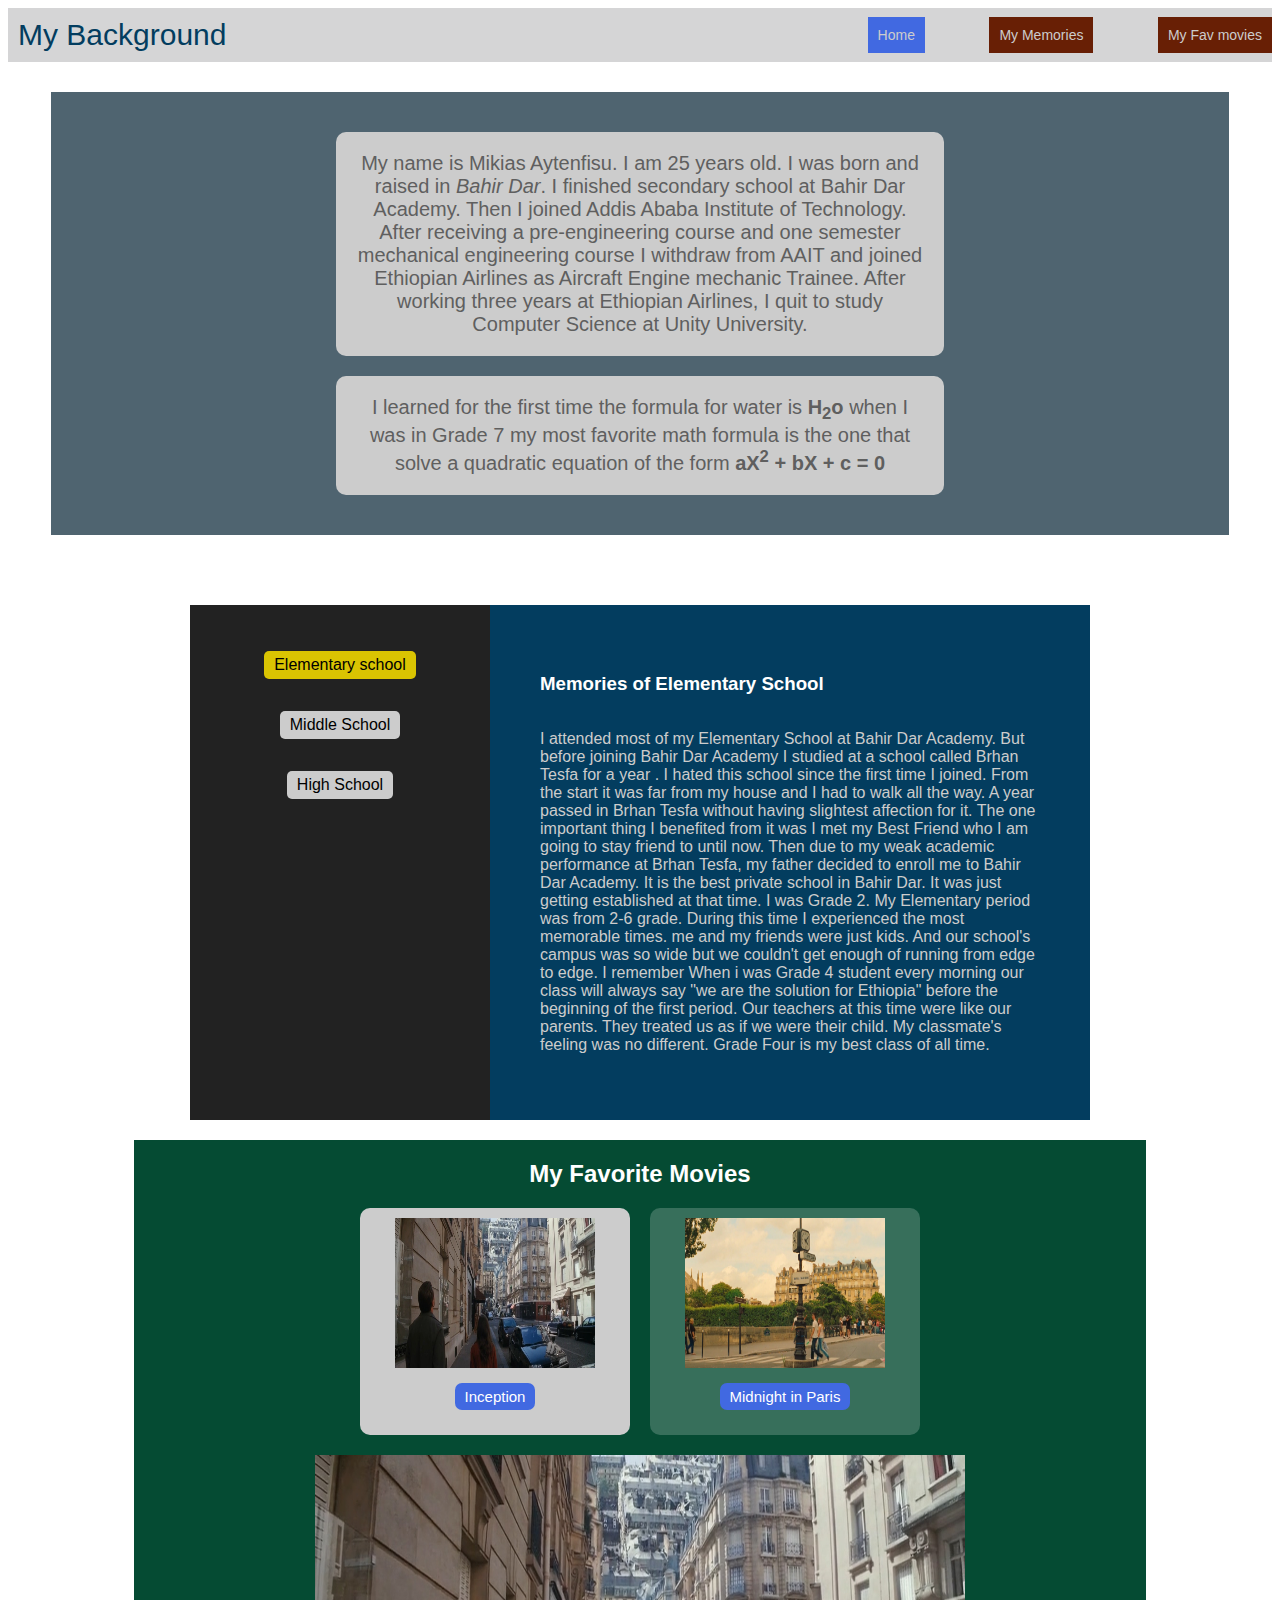
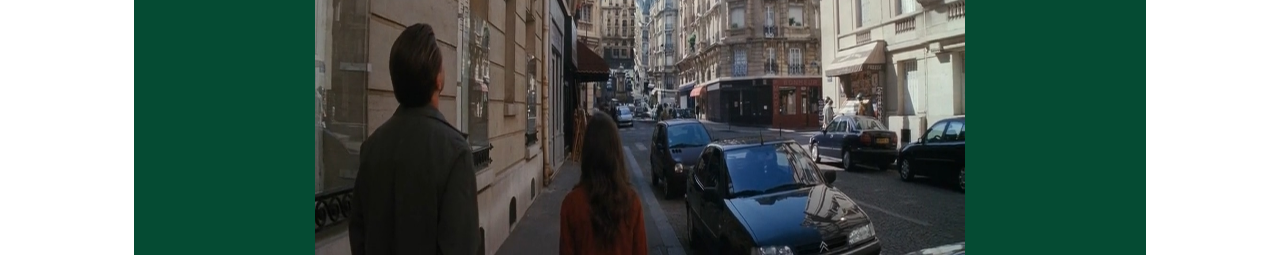
<file: Html/index.html>
<!DOCTYPE html>
<html lang="en">
<head>
    <meta charset="UTF-8">
    <meta name="viewport" content="width=device-width, initial-scale=1.0">
    
    <title>Mikias Aytenfisu</title>
    <link rel="stylesheet" href="style.css">
</head>
<body>
  <header>
   <div class="p">
    My Background 
   </div>
   <div class="links">
    <a href="../index.html" style="background-color: royalblue;">Home</a>
     <a href="#education">My Memories</a>
     <a href="#movies">My Fav movies</a>
    

   </div>

  </header>  
  <div class="container" >
      <p class="first" id="education">
My name is Mikias Aytenfisu. I am 25 years old. I was born and raised in <em>Bahir Dar</em>. 
I finished secondary school at Bahir Dar Academy. Then I joined Addis Ababa Institute of Technology. After receiving a pre-engineering 
course and one semester mechanical engineering course I withdraw from AAIT and joined Ethiopian Airlines as Aircraft Engine mechanic
Trainee. After working  three years at Ethiopian Airlines, I <delete>quit</delete>  to study Computer Science at Unity University. 


      </p>
      <p class="second">

        I learned for the first time the formula for water is 
      <strong>H<sub>2</sub>o</strong> when I was in Grade 7 my most favorite math formula is the one that solve a 
      quadratic equation of the form <strong>aX<sup>2</sup> + bX + c = 0</strong> 


      </p>
     
      
</div>
<section class="slideDown">
  <p class="scroll">Scroll</p>
</section>
  <div class="containers">
    <div class="tabs">
        <p class="tab" >
Elementary school
        </p>
        <p class="tab">
Middle School
        </p>
        <p class="tab">
            High School          
        </p>
    </div>
    <div class="tabscontent">
        <div class="tabContent">
            <h3>Memories of Elementary School</h3>
            <P>
                I attended most of my Elementary School at Bahir Dar Academy. 
                 But before joining Bahir Dar Academy I studied at a school called Brhan Tesfa for 
                 a year
            . I hated this school since the first time I joined. From the 
            start it was far from my house and I had to walk all the way.
            A year passed in Brhan Tesfa without having slightest affection for it.
            The one important thing I benefited from it was  I met my Best Friend who I am going to 
        stay friend to until now. Then due to my weak academic performance at Brhan Tesfa, my father decided to enroll me 
        to Bahir Dar Academy. It is the best private school in Bahir Dar. It was just getting established at that time.
        I was Grade 2. My Elementary period was from 2-6 grade.

            During this time I experienced the most memorable times.
                me and my friends were just kids. And our school's campus was so wide but we couldn't get enough of running from edge to edge.
                I remember When i was Grade 4 student every morning our class will always say "we are the solution for Ethiopia" before 
                the beginning of the first period. Our teachers at this time were like our parents. They treated us as if we were their child. 
                My classmate's feeling was no different. Grade Four is my best class of all time. 
            </P>

        </div>
        <div class="tabContent">
            <h3>Memories of Secondary School</h3>
            <p>
                Significant memory of this time is that it is when I start to take my Eduction seriously. The introduction of new subjects like Physics, Chemistry, and Biology was enough to make me read a little everyday. My friends were surprised by my change. I was ranked 6 out of 50 students at grade 7. Then Grade 8 was spent with a type of tension we were not accustomed to. We were going to take Ministry Examination, out first regional examination. I scored 99.6 percentile and i was excited.
            </p>
 
        </div>
        <div class="tabContent">
            <h3>Memories of High school</h3>
<p>
    I was still at Bahir Dar Academy. Lots of things happened during this time. The most memorable one is our class trip to Gondar to visit Dashen Beer's Factory. The trip was made by our Chemistry teacher. All my classmates attended the trip. Unexpected things occured after we saw the factory and while we were eating lunch thier.  Some of my classmates dared to drink the draft that was made in the factory. It was their first time of drinking alchol and the draft was strong. Unfortunately they got drunk. They were fighting against each other, insulting the teachers in the bus which nearly got our visit to Fasiledes Castle cancelled. Then we went to Fasiledes. Our drunk friends stole the show, we were enjoying the time at Fasiledes but they were having the time of their life. In addition to admiring this majestic place me and my sober friends had an added duty of looking over our drunk friends who kept doing stupid and funny things. This trip was over with loads of photos to remind us the precious and unforgettable times.
</p>
           
        </div>
    </div>
</div>

<div class="hobby">
  <h2 id="movies">My Favorite Movies</h2>
  <div class="hoobyTab">
    <div class="pictab">
      <img src="img/inception.mp4_20210204_101741.446.jpg" alt="">
      <p class="para">Inception</p>
    </div>
    <div class="pictab">
      <img src="img//Midnight in Paris (2011).mp4_20210204_102331.217.jpg" alt="">
      <p class="para">Midnight in Paris</p>
    </div>
 
  </div>
  <div class="slideImg">
    <div class="each">
      <div class="wrapper">

    
      <img src="img/inception.mp4_20210204_101741.446.jpg" alt="">
      <img src="img/inception.mp4_20210204_101826.938.jpg" alt="">
      <img src="img/inception.mp4_20210204_101922.334.jpg" alt="">
      <img src="img/inception.mp4_20210204_101925.194.jpg" alt="">
    </div>
  </div>
    <div class="each">
      <div class="wrapper">
      <img src="img/Midnight in Paris (2011).mp4_20210204_102331.217.jpg" alt="">
      <img src="img/Midnight in Paris (2011).mp4_20210204_102336.736.jpg" alt="">
      <img src="img/Midnight in Paris (2011).mp4_20210204_102338.792.jpg" alt="">
      <img src="img/Midnight in Paris (2011).mp4_20210204_102354.110.jpg" alt="">
    </div>
 </div>
  </div>
</div>
  <script src="index.js"></script>
</body>
</html>
</file>
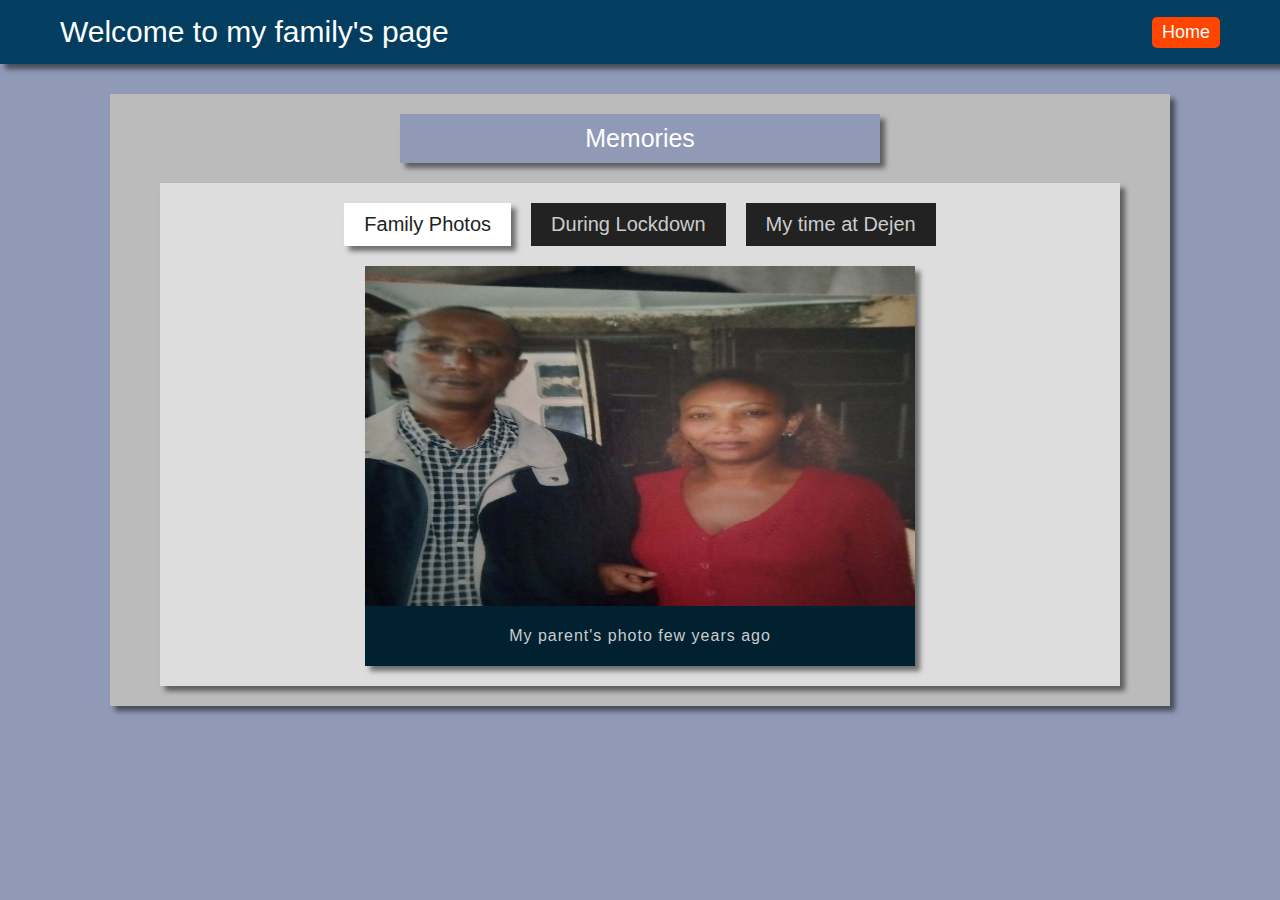
<file: family/family.html>
<!DOCTYPE html>
<html lang="en">
<head>
    <meta charset="UTF-8">
    <meta name="viewport" content="width=device-width, initial-scale=1.0">
    <title>Document</title>
    <link rel="stylesheet" href="style.css">
</head>
<body>
    <div class="header">
        <p>Welcome to my family's page</p>
        <p> <a href="../index.html">Home</a></p>
       
    </div>
    <div class="wrapper">
        <p class="p">Memories</p>
   
    <div class="container">
        <div class="tabs">
            <p class="tabClass">Family Photos</p>
            <p>During Lockdown</p>
            <p>My time at Dejen </p>
        </div>
        <div class="content">
            <div class="each tabContent">
                <div class="eachWrapper">
                    <div class="img">
                        <img src="img/p.jpg" alt="">
                     </div>
                     <div class="description">
                       <p>My parent's photo few years ago</p>
                     </div>
                </div>
               
                <div class="eachWrapper">
                    <div class="img">
                        <img src="img/bros.jpg" alt="">
                     </div>
                     <div class="description">
                       <p> With my brothers taken when I was in high school in Bahir dar</p>
                     </div>
                </div>
           <div class="eachWrapper">
            <div class="img">
                <img src="img/cousin.jpg" alt="">
             </div>
             <div class="description">
               <p>My Cousin's photo. she is from my mother's side</p>
             </div>
           </div>
                <div class="eachWrapper">
                    <div class="img">
                        <img src="img/GP.jpg" alt="">
                     </div>
                     <div class="description">
                       <p>My Grand parent's photo. Again from my mother side. </p>
                     </div>
                </div>
               
            </div>
            <div class="each">
                <div class="eachWrapper">
                    <div class="img">
                        <img src="img/strolling.jpg" alt="">
                     </div>
                     <div class="description">
                       <p>Taking A nice walk after a rain</p>
                     </div>
                </div>
                <div class="eachWrapper">
                    <div class="img">
                        <img src="img/sunset.jpg" alt="">
                     </div>
                     <div class="description">
                       <p>Enjoying the sunrise</p>
                     </div>
                  </div>
                  <div class="eachWrapper">
                    <div class="img">
                        <img src="img/church.jpg" alt="">
                     </div>
                     <div class="description">
                       <p>Sunday Mornings</p>
                     </div>
                  </div>
                  <div class="eachWrapper">
                    <div class="img">
                        <img src="img/drwing.jpg" alt="">
                     </div>
                     <div class="description">
                       <p>my part time drawing</p>
                     </div>
                  </div>
                       

            </div>
            <div class="each">
                <div class="eachWrapper">
                    <div class="img">
                        <img src="img/dejenO.jpg" alt="">
                     </div>
                     <div class="description">
                       <p>Visiting my friend, who lives in countryside called Dejen</p>
                     </div>
                  </div>
                  <div class="eachWrapper">
                    <div class="img">
                        <img src="img/dejent.jpg" alt="">
                     </div>
                     <div class="description">
                       <p>The Beautiful Landscape</p>
                     </div>
                  </div>
                  <div class="eachWrapper">
                    <div class="img">
                        <img src="img/dejen3.jpg" alt="">
                     </div>
                     <div class="description">
                       <p>Landscapes</p>
                     </div>
                  </div>
                  <div class="eachWrapper">
                    <div class="img">
                        <img src="img/dejen5.jpg" alt="">
                     </div>
                     <div class="description">
                       <p>The mountain view</p>
                     </div>
                  </div>
            </div>
           
        </div>
    </div>
</div>
    <script src="index.js"></script>
</body>
</html>
</file>
<file: Html/style.css>
*{
    padding: none;
    margin: none;
    font-family: Arial, Helvetica, sans-serif;
    list-style-type: none;
    text-decoration: none;

}
header {
    margin-top: 0;
    background: rgb(213, 213, 214);
    color: #033d5f;
    display: flex;
    justify-content: space-between;
    align-items: center;
    margin-bottom: 30px;
     

}

header .p{
    font-size: 30px;
    padding: 10px;
}
li{
    display: flex;
    flex-direction: row;
}
.slideDown {
    position: absolute;
    width: 50px;
    height: 50px;
    border-radius: 50%;
    background:#033d5f;
    display: flex;
    flex-direction: column;
    justify-content: center;
    align-items: center;
    transform: translate(-50%, -50%);
    margin-left: 50%;
   margin-top: 50%;
    animation-name: scrollDown ;
    animation-fill-mode: both;
    animation-iteration-count: infinite;
    animation-duration: 1s;
    animation-direction: alternate-reverse;

}
@keyframes scrollDown {
    0%{
        margin-top: 2px ;
    }
   
    100%{
        margin-top: 10px;
        background:rgb(255, 102, 0);
    }
}
.slideDown .scroll{
    color: white;
    font-size: 14px;
}
.container {
    
    width: 90%;
    margin: auto;
    padding: 20px;
    background: #4f6470;
    text-align: center;
}
.container p {
    background: #cccccc ;
    color: #5f5f5f;
    padding: 20px;
    border-radius: 10px;
    width: 50%;
    text-align: center;
    margin: 20px auto ;
font-size: 20px;
font-family: Verdana, Geneva, Tahoma, sans-serif;

}

header a{
    margin-left: 60px;
    font-size: 14px;
background-color: rgb(104, 31, 5);    color:#cccccc;
    padding: 10px;
}
.containers {
    position: relative;
    width: 90%;
    justify-content: center;
    display: grid;
    grid-template-columns: 300px 600px;
    margin: auto;
    padding: 20px;
    margin-top: 50px;
}
.tabs {
    display: flex;
    flex-direction: column;
    align-items: center;
background: #222222;
padding-top: 30px;

}
.tabs p{
    background: #cccccc;
    padding: 5px 10px;
    border-radius: 5px;

}
.tabs p:hover {
    color: white;
    background: #222222;
    cursor: pointer;
}
.tabscontent{
    display: flex;
    flex-direction: column;
    align-items: center;
    padding: 50px;
    background: #033d5f;
}
.tabContent{
    display: none;
    flex-direction: column;
}
.tabContent h3{
color: white;
font-family: Verdana, Geneva, Tahoma, sans-serif;


}
.tabContent p{
    color: #cccccc !important;
    font-family: Verdana, Geneva, Tahoma, sans-serif;

}
.hobby {
    position: relative;
    display: flex;
    flex-direction: column;
    width: 80%;
    margin: auto;
    justify-content: center;
    align-items: center;
    overflow: hidden;
    background: rgb(5, 75, 51);
}
.hobby h2{
    color: white;
}
.hobby .hoobyTab {
    position: relative;
  display: flex;
  justify-content: center;
  align-items: center;
  margin-bottom: 20px;
}
.hobby .hoobyTab .pictab {
    width: 250px;
    overflow: hidden;
    margin: 0 10px;
    background: rgba(255,255,255, .2);
    display: flex;
    flex-direction: column;
    justify-content: center;
    align-items: center;
    border-radius: 10px;
    padding: 10px;
}
.hobby .pictab img {
    width: 200px ;
    height: 150px;
}
.hoobyTab .pictab p{
    color: white;
    font-size: 15px;
    background: royalblue;
    padding: 5px 10px;
    border-radius: 7px;
}
.hoobyTab .pictab p:hover {
    cursor: pointer;
    background: orangered;
}

.slideImg {
    background: #222222;
    
     display: flex;
     flex-direction: column;
     justify-content: center;
     align-items: center;
     text-align: center;

}
.slideImg .each {
    position: relative;

    display: none;
    flex-direction: row;
    height: 400px;
    width: 650px;
    overflow: hidden;
}
.slideImg .each .wrapper {
    position: absolute;
    width: 2600px;
    height: 100%;
    left: 0%;
    top: 0%;
    display: flex;
    flex-direction: row;
}
.slideImg img {
    height: 400px;
    width: 650px;
}
.added{
    animation-name: popup;
    animation-duration: .3s;
    animation-fill-mode: forwards;
    animation-direction: normal;
    opacity: 0;
}
@keyframes popup{
    0%{
        opacity: 0;
    }
    100%{
        opacity: 1;
    }
}
</file>
<file: family/style.css>
*{
    padding: none;
    margin: none;
    font-family: Arial, Helvetica, sans-serif;
    list-style-type: none;
    text-decoration: none;

}
body{
    padding: 0;
    margin: 0;
    background: rgb(144, 153, 182);
}
.header {
    position: relative;
    margin-top: 0;
    background: #033d5f;
    color: white;
    box-shadow: 5px 5px 5px rgba(0,0,0,.5);
  

    display: flex;
    justify-content: space-between;
    padding: 10px 50px;
    align-items: center;
   margin-bottom: 30px;
    text-align: center;
     

}
.header p{
    margin-top: 0;
    display: flex;
    margin-bottom: 0;
    align-items: center;
    font-size: 30px;
    font-weight: 400;
padding: 5px 10px;
font-family: Verdana, Geneva, Tahoma, sans-serif;
}
.header p a{
text-decoration: none;
background: orangered;
color: white;
padding: 5px 10px;
font-size: 18px;
border-radius: 5px;

}
.header a:hover {
    background: white;
    color:orangered
}

.wrapper{
    margin-top: 30px;
    padding: 20px 50px;
    width: 75%;
    margin: auto;
    background: #bbbbbb;
    box-shadow: 5px 5px 5px rgba(0,0,0,.5);
}

.wrapper .p{

    background: rgb(144, 153, 182);    text-align: center;
    font-size: 25px;
    padding: 10px 0;
    color: white;
    width: 50%;
    margin: auto;
    box-shadow: 5px 5px 5px rgba(0,0,0,.5);
    margin-bottom: 20px;
}
.wrapper .container {

    display: flex;
    flex-direction: column;
    background: #dddddd;
    box-shadow: 5px 5px 5px rgba(0,0,0,.5);
    padding: 20px 20px;
    align-items: center;
    justify-content:center;
}
.wrapper .container .tabs {
    display: flex;
    justify-content: center;
    align-items: center;
}
.wrapper .container .tabs p {
    margin: 0 10px;
    background: #222222;
    color: #cccccc;
    padding: 10px 20px;
    font-size: 20px;

}
.wrapper .container .tabs p:hover{
    background: #ffffff;
    color: #222222;
    cursor: pointer;
}


.wrapper .container .content {
    margin-top: 20px;

    display: flex;
    flex-direction: row;
    position: relative;
    height: 400px;
    width: 550px;
    overflow: hidden;
    box-shadow: 5px 5px 5px rgba(0,0,0,.5);


    }
    .content .each {
        position: absolute;
        display: none;
        flex-direction: row;
        width: 400% ;
        height: 100%;
        left: 0;
        top: 0;
    }
    .content .each .eachWrapper{
        position: relative;
        width: 550px;
        height: 400px;

    }
    .content .each .eachWrapper .img{
        position: absolute;
        left: 0;
        top: 0;
        width: 550px;
        height: 400px;  
    }
    .content .each .eachWrapper img{
        width: 550px;
        height: 400px;
    }
    .content .each .eachWrapper  .description{
        position: absolute;
        left: 0;
    bottom: 0;
        width: 550px;
        background: rgb(1, 33, 48);        z-index: 1;
        color: #cccccc;
        display: flex;
        justify-content: center;
        align-items:center;
        }
    .content .each .eachWrapper  .description p{
        letter-spacing: 1px;
        padding: 5px 10px;
     font-family: Verdana, Geneva, Tahoma, sans-serif;

    }
    .tabClass{
        background: #ffffff !important;
    color:#222222 !important;
    box-shadow: 5px 5px 5px rgba(0,0,0,.5);
}
.tabContent {
    display: flex !important;
}
</file>
